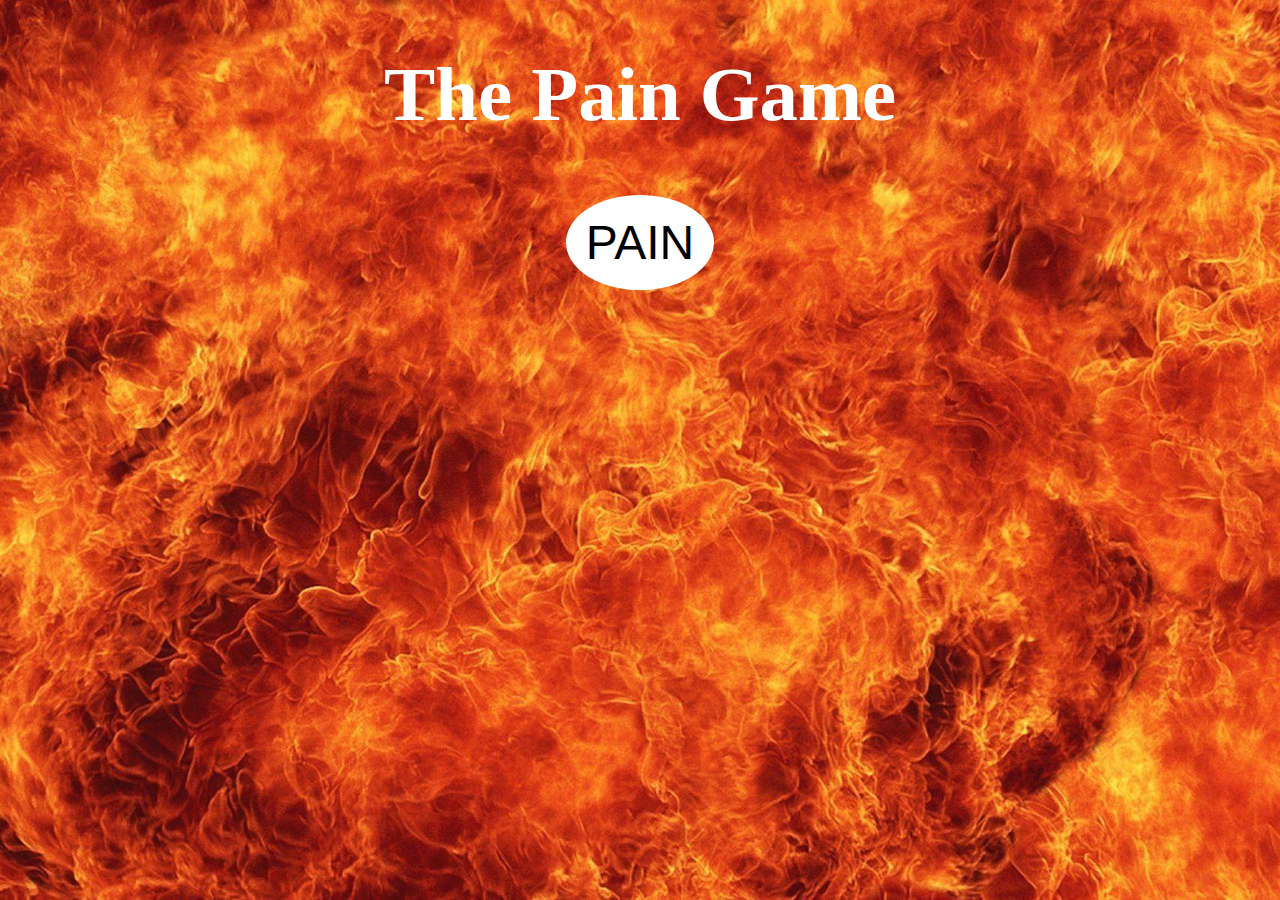
<file: paingame/index.html>
<!DOCTYPE html>
<html>
  <head>
    <title>The Pain Game</title>
    <link rel="stylesheet" href="style.css">
  </head>
  <body>
    <div>
      <center>
        <h1 id="output">The Pain Game</h1>
        <button onclick="make_pain()">PAIN</button>
      </center>
    </div>
    <script src="script.js"></script>
  </body>
</html>
</file>
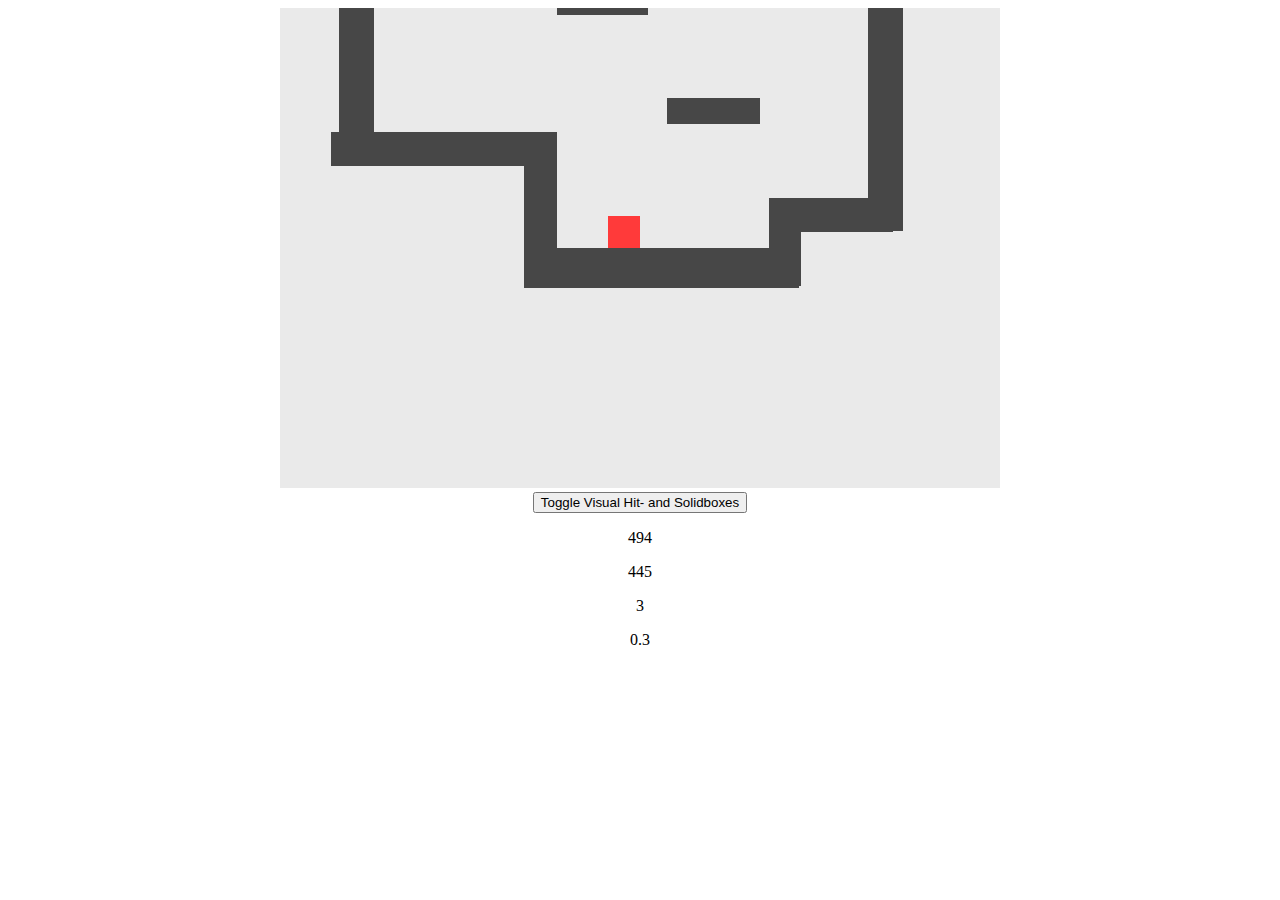
<file: platformer/index.html>
<!DOCTYPE html>
<html>

<head>
  <meta charset="utf-8">
  <meta name="viewport" content="width=device-width">
  <title>A game I guess</title>
</head>

<body>
  <center>
    <canvas id="canvas" width="720" height="480"></canvas><br>
    <button onclick="Game.debug.show_hitboxes = !Game.debug.show_hitboxes">Toggle Visual Hit- and Solidboxes</button>
    <p id="x"></p>
    <p id="y"></p>
    <p id="xs"></p>
    <p id="ys"></p>
  </center>
  <div style="display: none;" id="assets">
    <!-- Loaded assets will go here -->
  </div>
  <script src="engine.js"></script>
  <script src="script.js"></script>
</body>

</html>
</file>
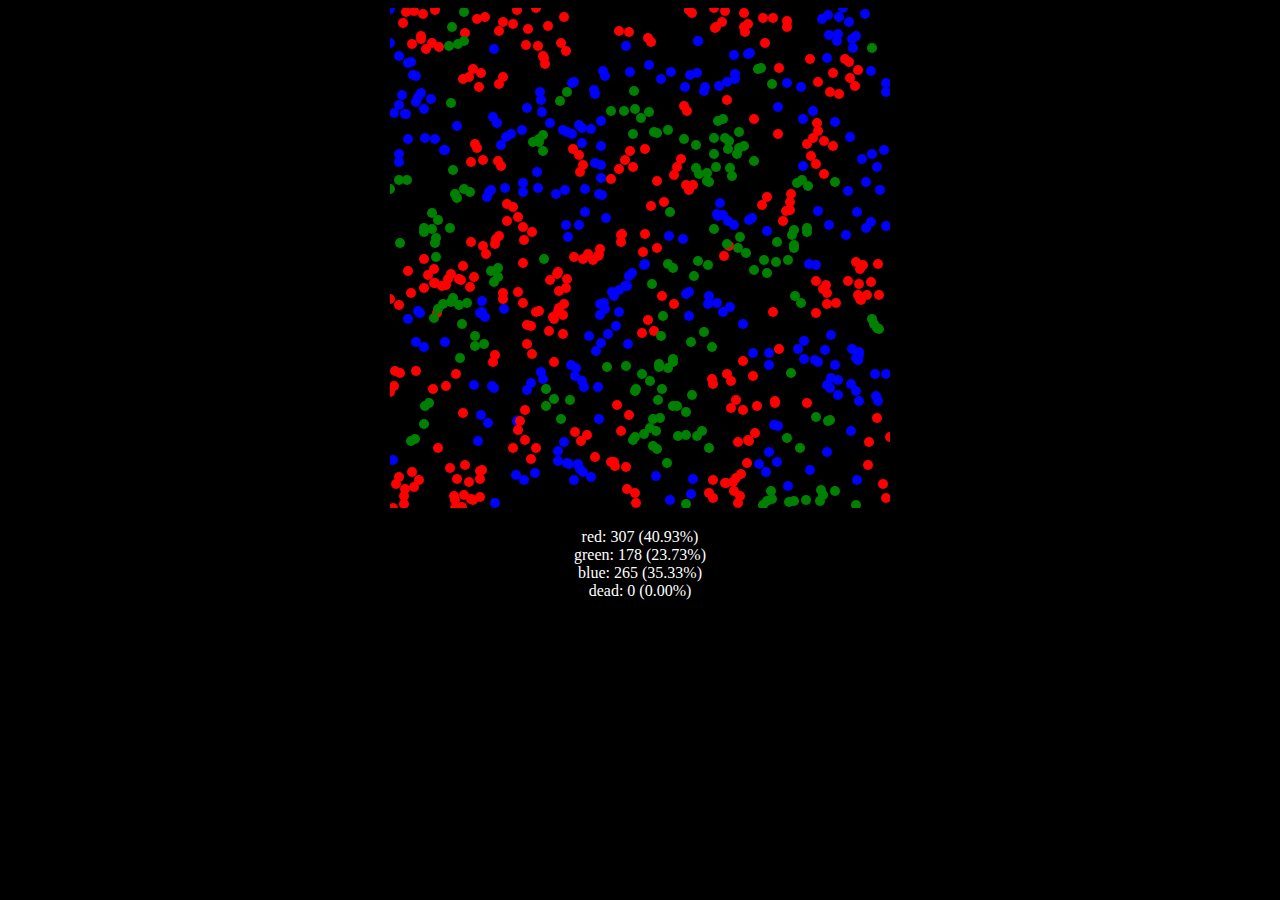
<file: rps/index.html>
<!DOCTYPE html>
<html lang="en">
  <head>
    <style>
      * {
        background-color: black;
      }
      p, label, input {
        color: white;
      }
    </style>
    <meta charset="UTF-8">
    <meta name="viewport" content="width=device-width, initial-scale=1.0">
    <meta http-equiv="X-UA-Compatible" content="ie=edge">
    <title>RPS Simulator v1.4.0</title>
  </head>
  <body>
    <center>
      <canvas id="canvas" width="500" height="500"></canvas>
      <p id="output"></p>
      <!--
      <label>Death: </label>
      <input onchange="death=!death" type="checkbox"></input><br>
      <label>Max Lifetime: </label>
      <input onchange="life=this.value" type="number" value="500"></input>
      -->
    </center>
    <script src="script.js?v=1.4.0"></script>
  </body>
</html>
</file>
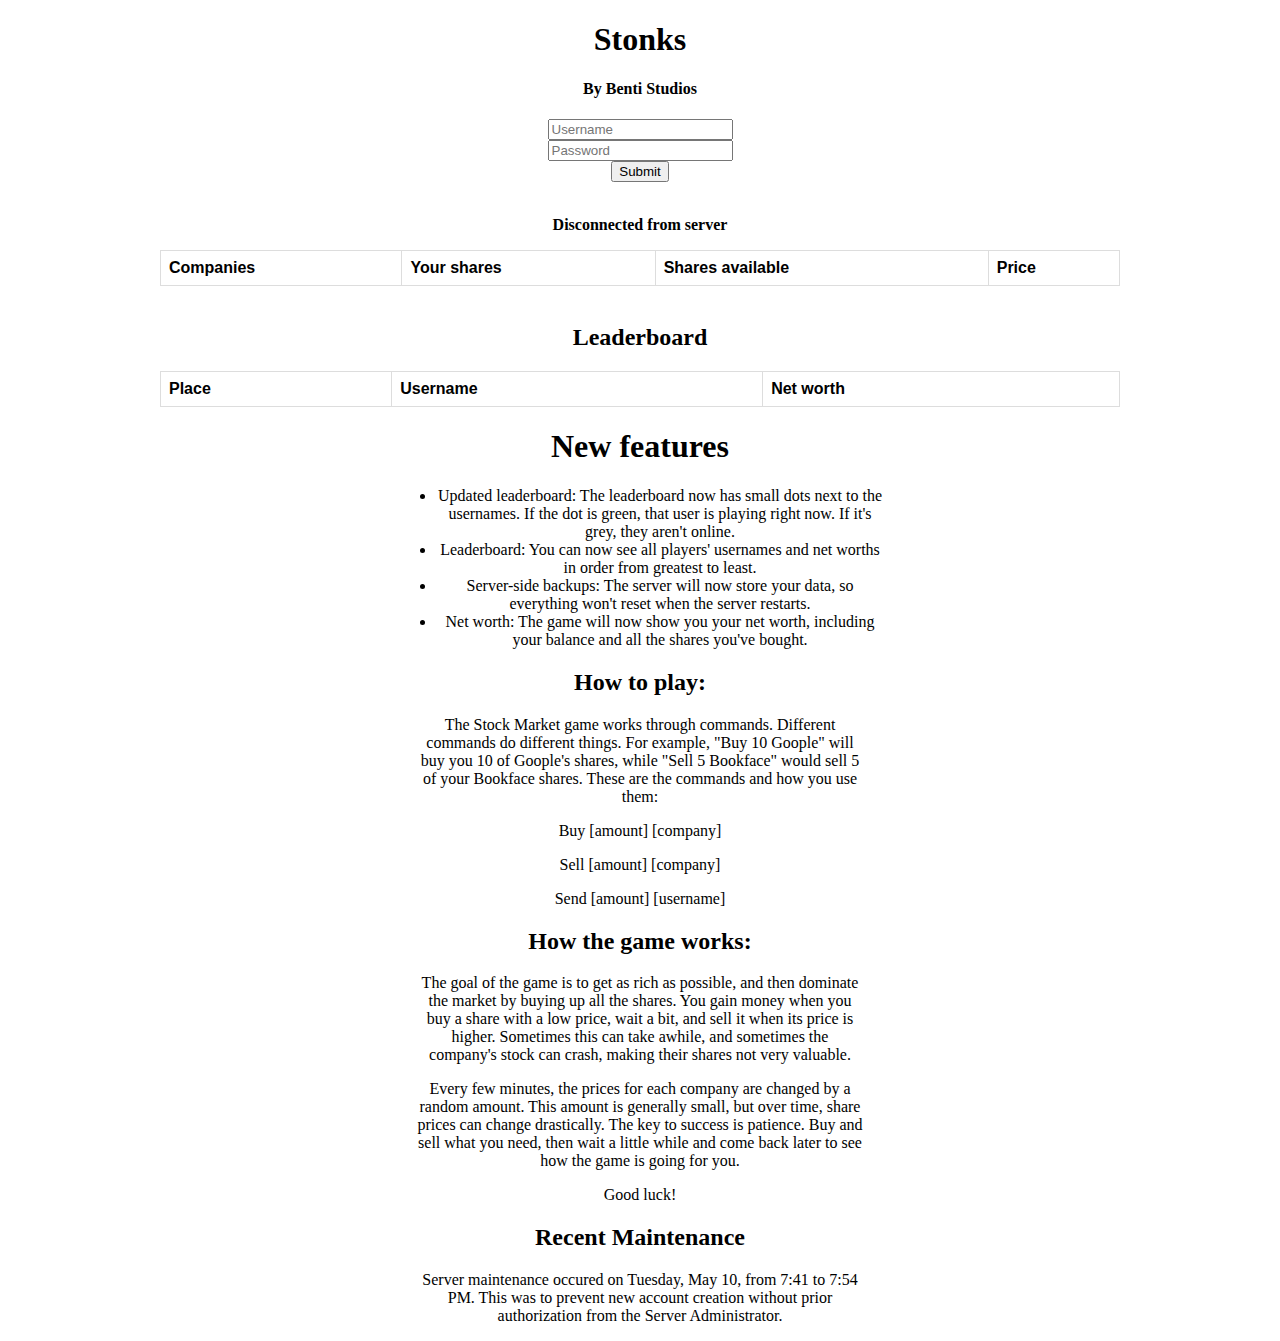
<file: stock_market_game/client/index.html>
<!DOCTYPE html>
<html>
  <head>
    <META HTTP-EQUIV="CACHE-CONTROL" CONTENT="NO-CACHE">
    <link rel="stylesheet" href="style.css?v=1.5">
    <title>Stonks</title>
  </head>
  <body>
    <center>
      <h1>Stonks</h1>
      <h4>By Benti Studios</h4>
      <input id="input" type="text" placeholder="Username"><br>
      <input id="password" type="password" placeholder="Password"><br>
      <button onclick="send()">Submit</button>
      <p id="n"></p>
      <p id="pm"></p>
      <p id="net"></p>
      <table id="com">
        <tr>
          <th>Companies</th>
          <th>Your shares</th>
          <th>Shares available</th>
          <th>Price</th>
        </tr>
      </table>
      <br>
      <h2>Leaderboard</h2>
      <table id="leaderboard">
        <tr>
          <th>Place</th>
          <th>Username</th>
          <th>Net worth</th>
        </tr>
      </table>
      <h1>New features</h1>
      <ul>
        <li>Updated leaderboard: The leaderboard now has small dots next to the usernames. If the dot is green, that user is playing right now. If it's grey, they aren't online.</li>
        <li>Leaderboard: You can now see all players' usernames and net worths in order from greatest to least.</li>
        <li>Server-side backups: The server will now store your data, so everything won't reset when the server restarts.</li>
        <li>Net worth: The game will now show you your net worth, including your balance and all the shares you've bought.</li>
      </ul>
      <h2>How to play:</h2>
      <p>The Stock Market game works through commands. Different commands do different things. For example, "Buy 10 Goople" will buy you 10 of Goople's shares, while "Sell 5 Bookface" would sell 5 of your Bookface shares. These are the commands and how you use them:</p>
      <p>Buy [amount] [company]</p>
      <p>Sell [amount] [company]</p>
      <p>Send [amount] [username]</p>
      <h2>How the game works:</h2>
      <p>The goal of the game is to get as rich as possible, and then dominate the market by buying up all the shares. You gain money when you buy a share with a low price, wait a bit, and sell it when its price is higher. Sometimes this can take awhile, and sometimes the company's stock can crash, making their shares not very valuable.</p>
      <p>Every few minutes, the prices for each company are changed by a random amount. This amount is generally small, but over time, share prices can change drastically. The key to success is patience. Buy and sell what you need, then wait a little while and come back later to see how the game is going for you.</p>
      <p>Good luck!</p>
      <h2>Recent Maintenance</h2>
      <p>Server maintenance occured on Tuesday, May 10, from 7:41 to 7:54 PM. This was to prevent new account creation without prior authorization from the Server Administrator.</p>
      <!-- canvas here later -->
    </center>
    <script src="script.js?v=1.5"></script>
  </body>
</html>
</file>
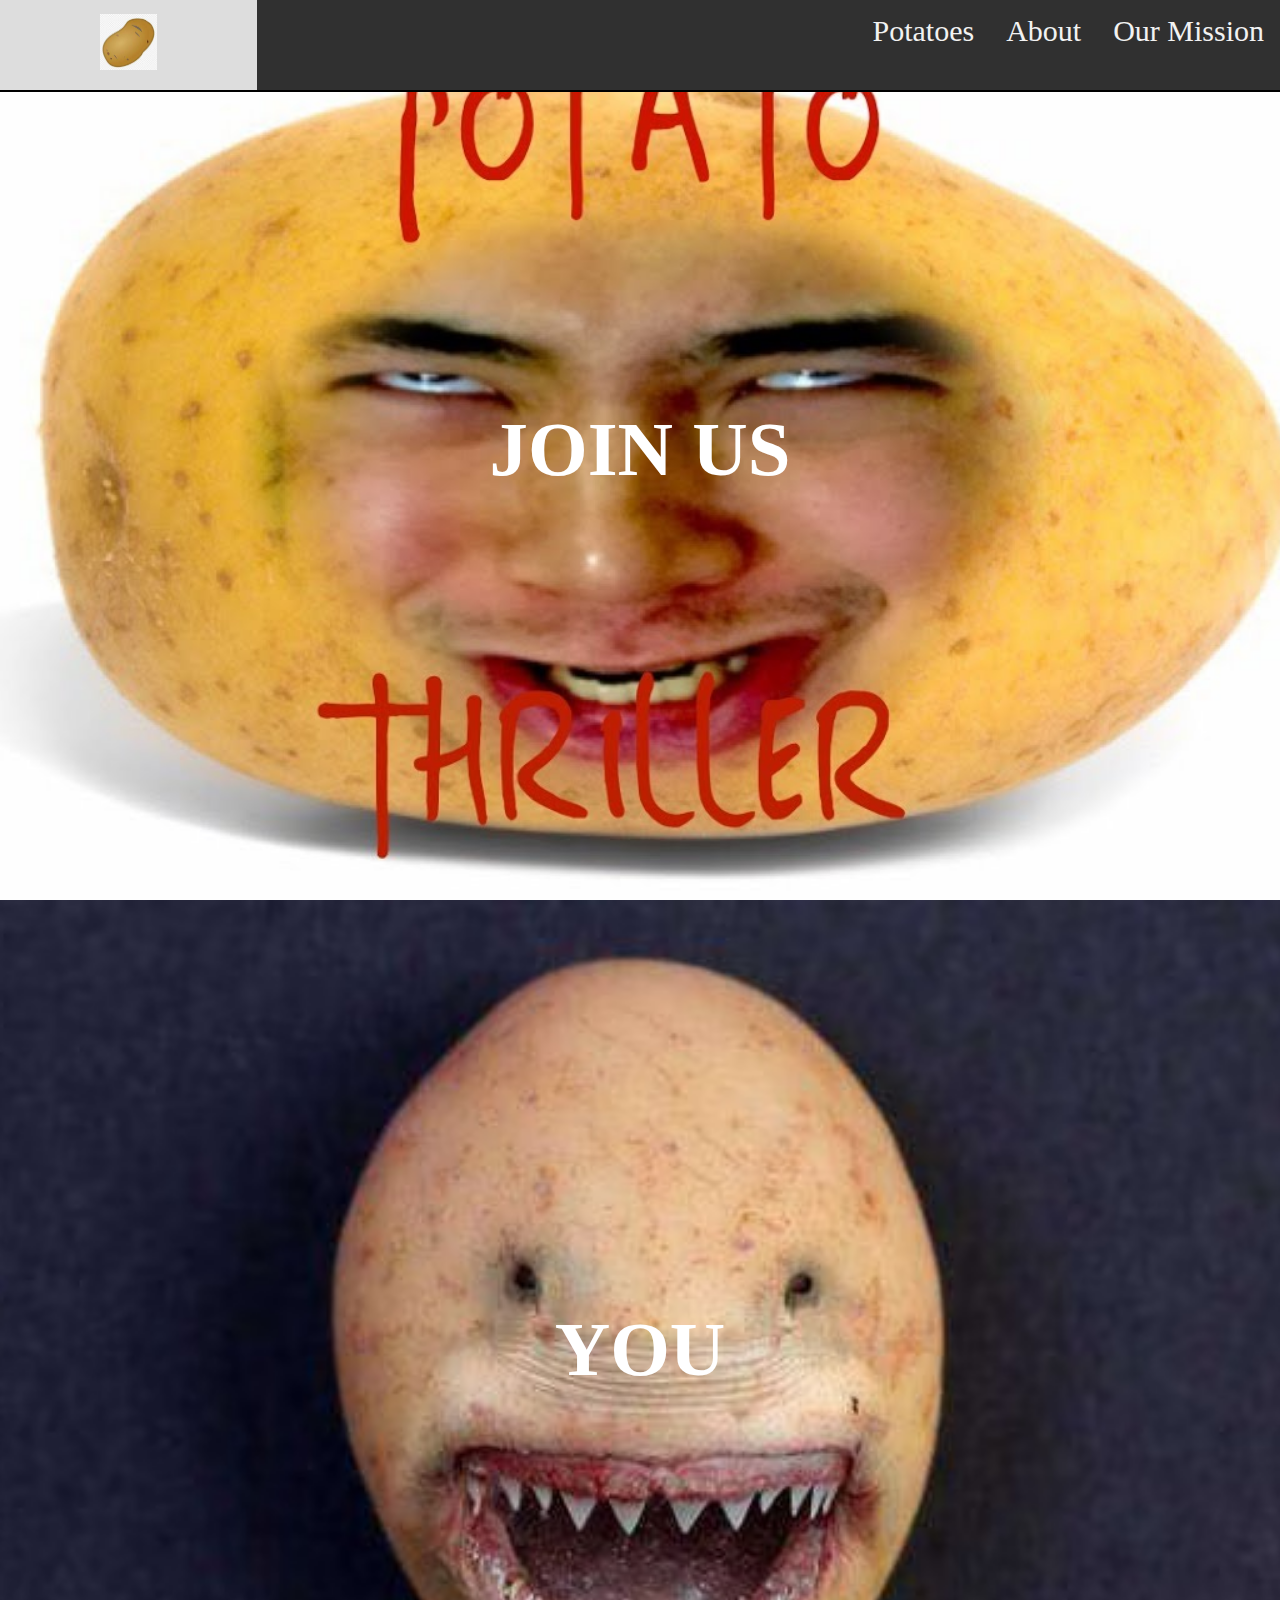
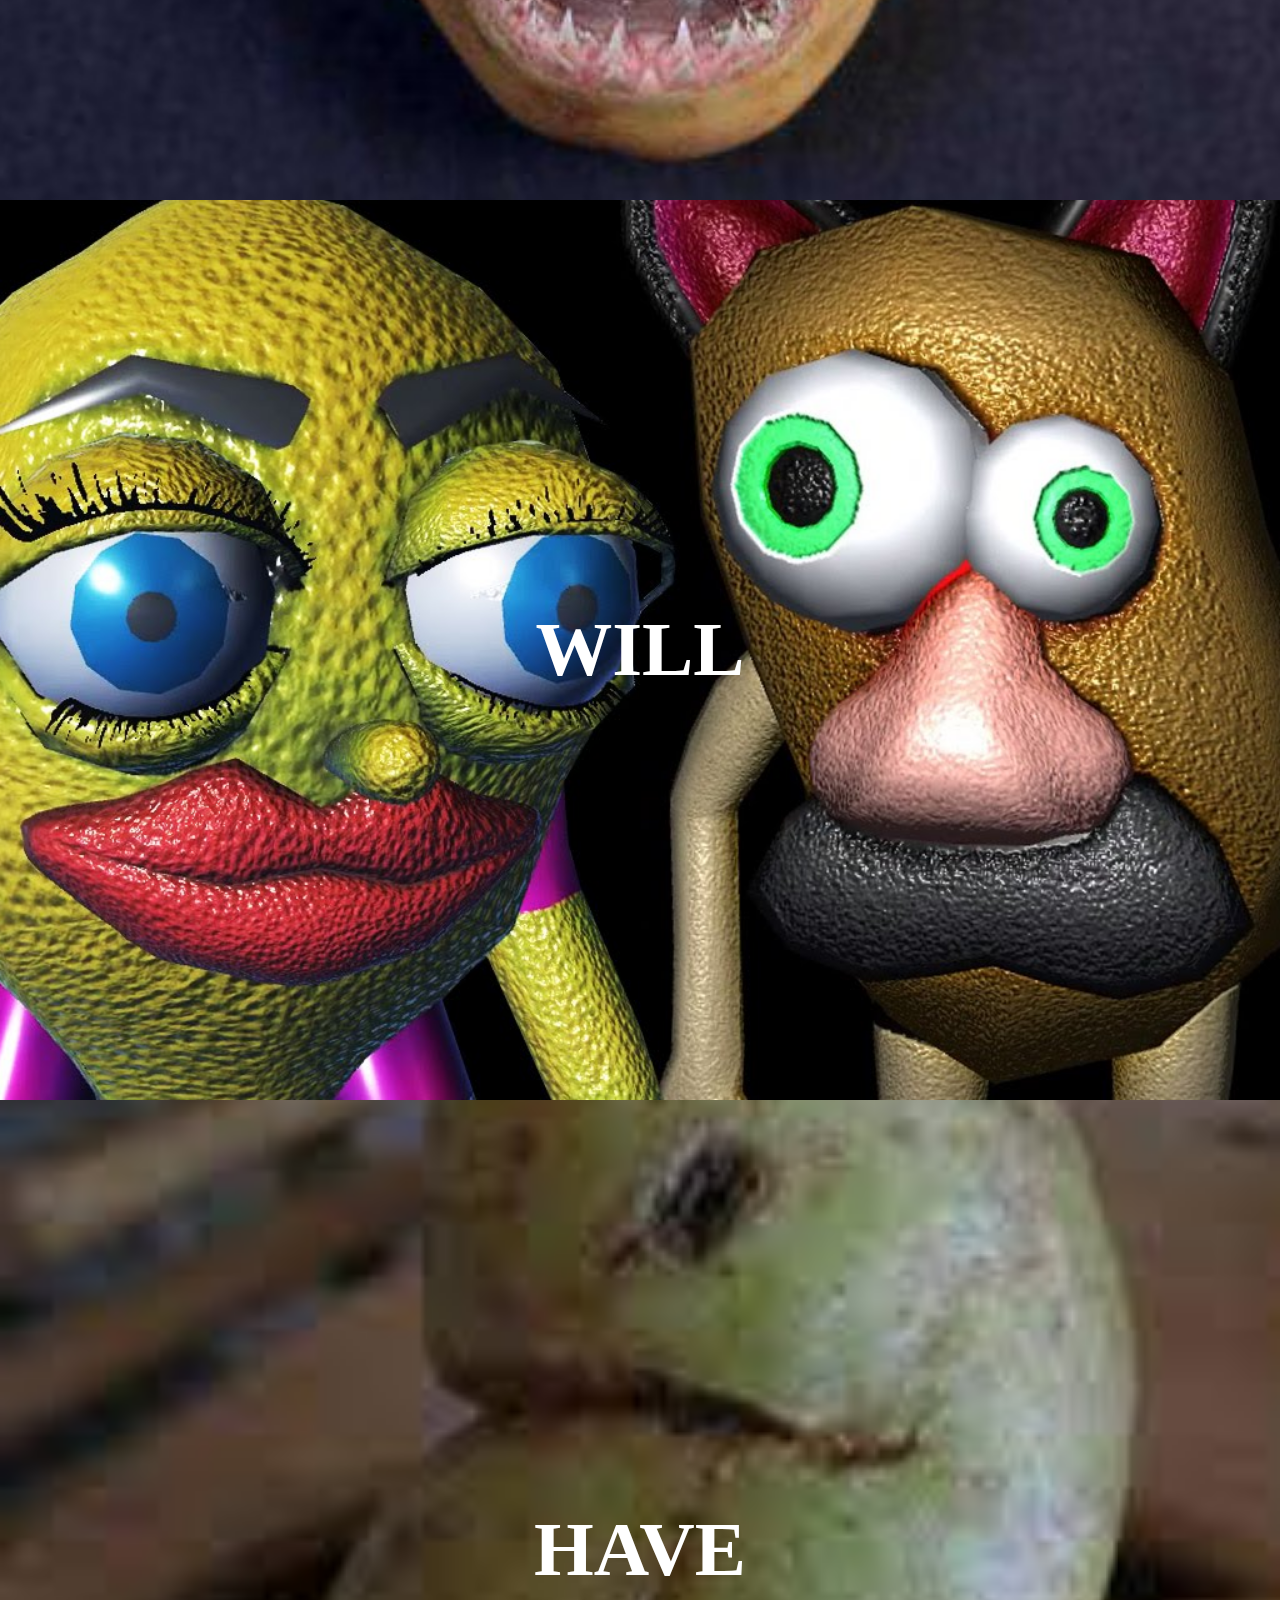
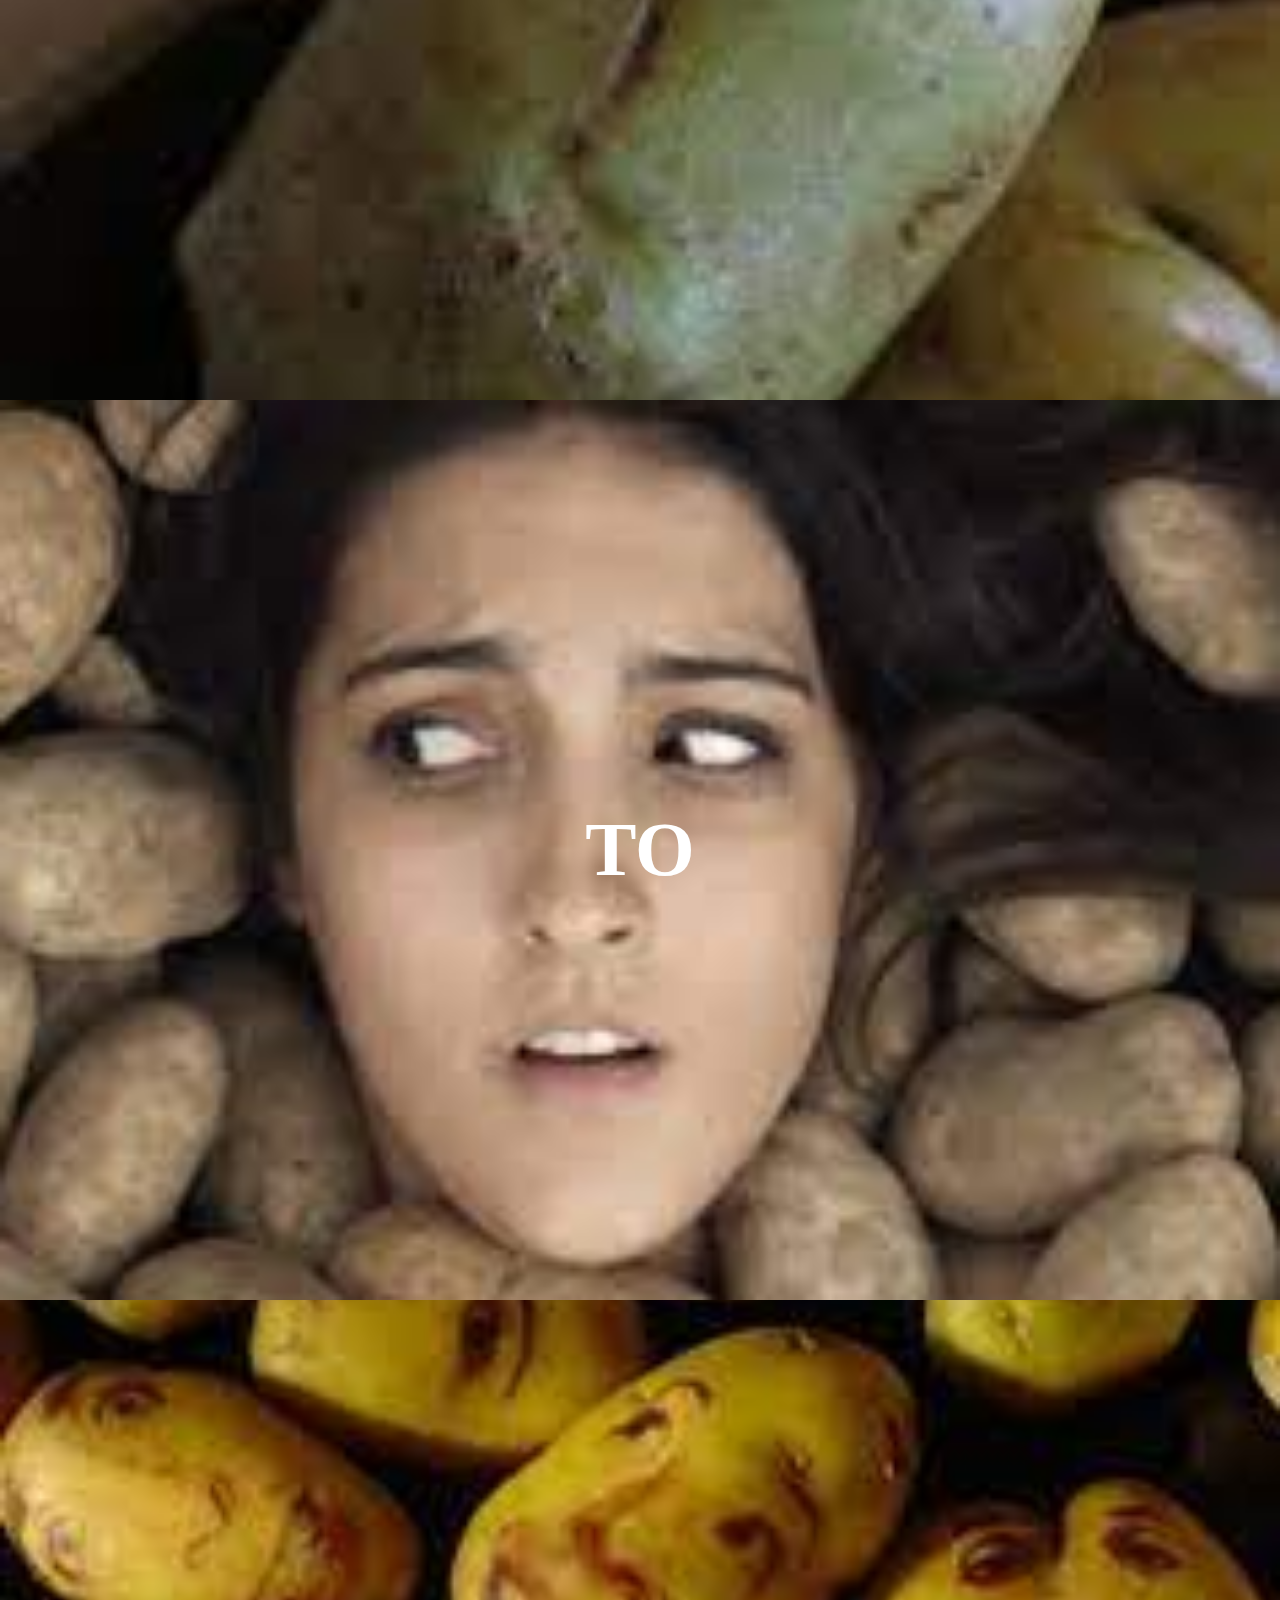
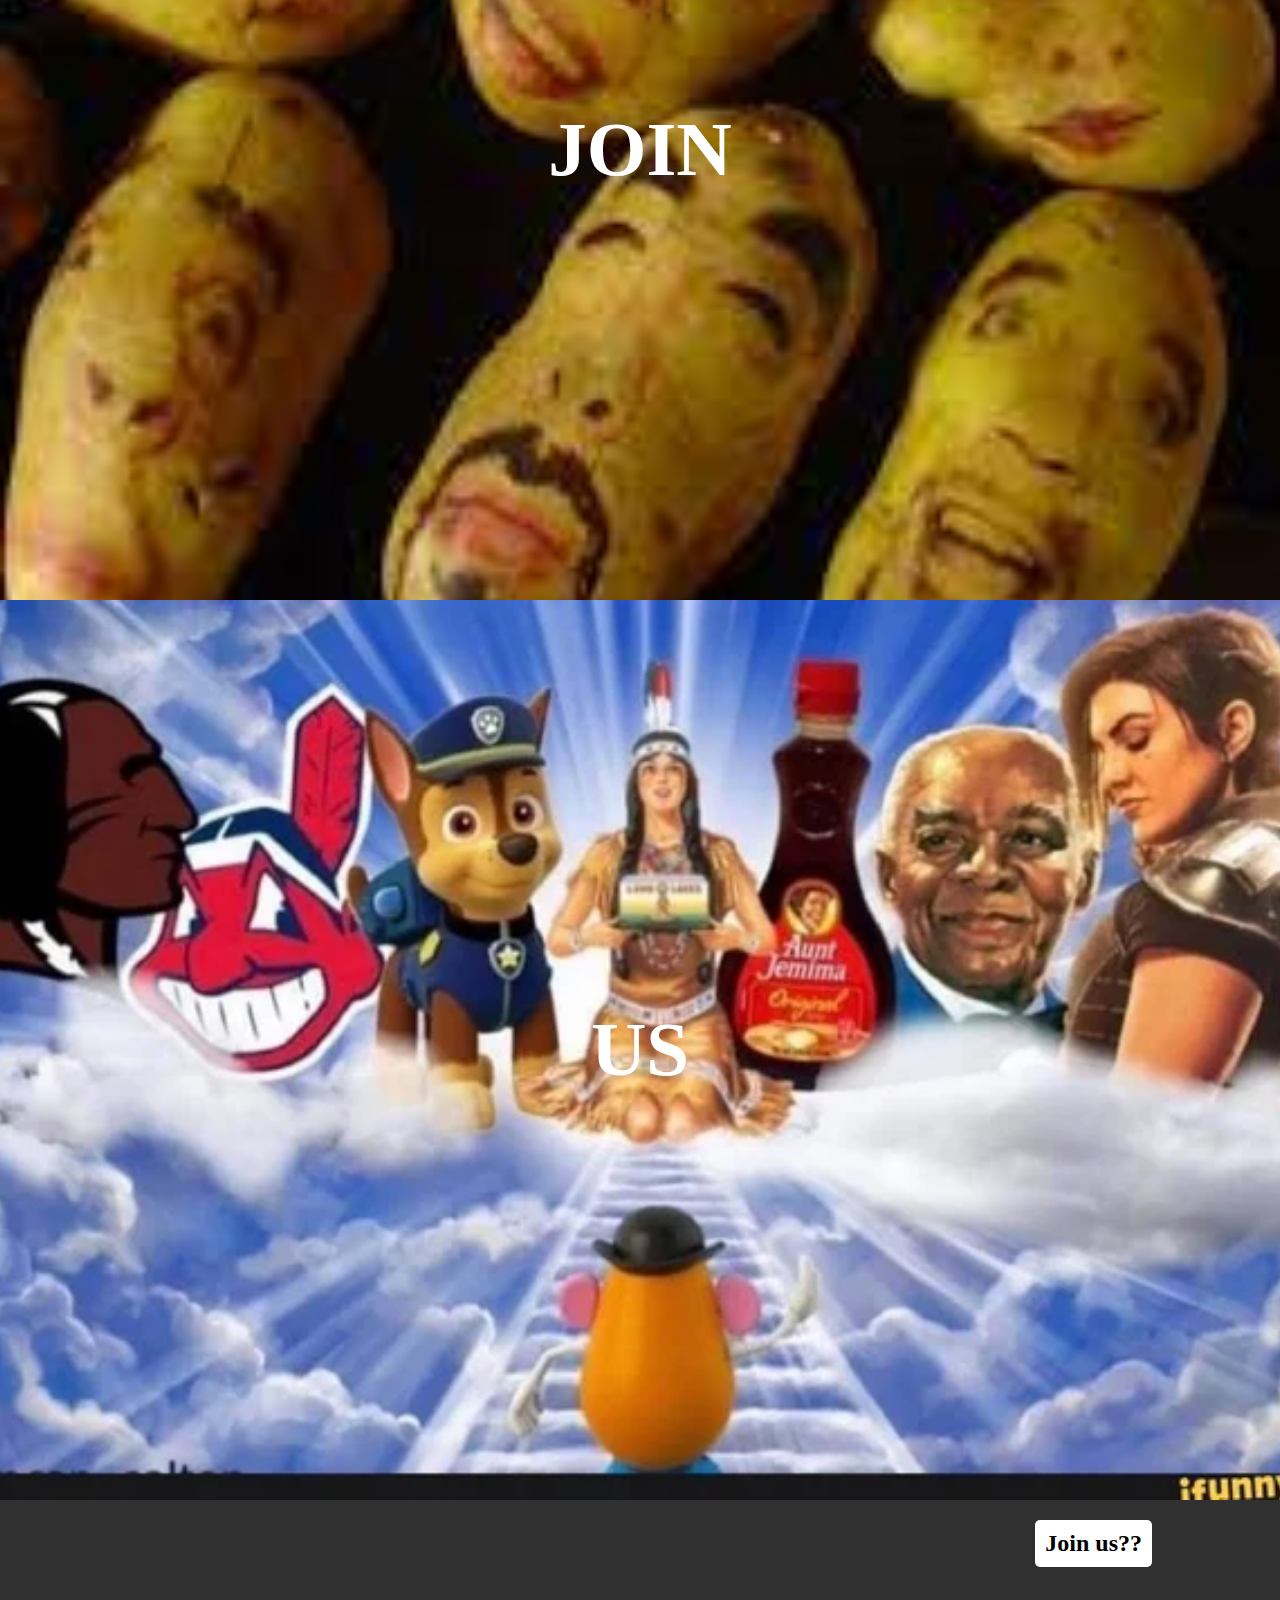
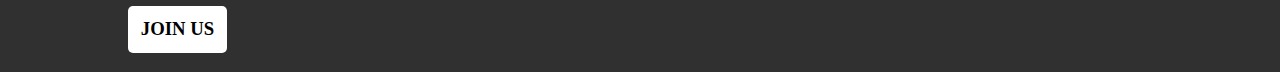
<file: potato/potatoes.html>
<!DOCTYPE html>
<html>
  <head>
    <title>Potatoes.com</title>
    <link href="potatoes.css" rel="stylesheet" type="text/css" />
  </head>
  <body>
    <center>
      <div class="menu">
          <a class="img" href="index.html"><img src="pota.jpeg"></img></a>
          <a href="potatoes.html">Our Mission</a>
          <a href="potatoes.html">About</a>
          <a href="potatoes.html">Potatoes</a>
      </div>
      <div class="a">
        <h1 id="header">JOIN US</h1>
      </div>
      <div class="b">
        <h1 id="header">YOU</h1>
      </div>
      <div class="c">
        <h1 id="header">WILL</h1>
      </div>
      <div class="d">
        <h1 id="header">HAVE</h1>
      </div>
      <div class="e">
        <h1 id="header">TO</h1>
      </div>
      <div class="f">
        <h1 id="header">JOIN</h1>
      </div>
      <div class="g">
        <h1 id="header">US</h1>
      </div>
      <h2>Join us??</h2>
      <h3>JOIN US</h3>
    </center>
  </body>
</html>
</file>
<file: paingame/style.css>
div {
  position: absolute;
  left: 0;
  top: 0;
  right: 0;
  bottom: 0;
  width: 100vw;
  height: 100vh;
  display: block;
  background-size: cover;
  background-image: url("fire.jpg");
  align-items: center;
  justify-content: center;
} html, head, body {
  overflow: hidden;
} h1 {
  transition: 2s;
  color: #FFFFFF;
  font-size: calc(3vw + 3vw);
} button {
  background-color: #FFFFFF;
  border: none;
  color: black;
  padding: 20px;
  text-align: center;
  text-decoration: none;
  display: inline-block;
  font-size: 48px;
  margin: 4px 2px;
  border-radius: 50%;
} button:hover {
  background-color: #DDDDDD;
} button:active {
  background-color: #AAAAAA;
}
</file>
<file: stock_market_game/client/style.css>
table {
  font-family: arial, sans-serif;
  border-collapse: collapse;
  width: 75vw;
}

td, th {
  border: 1px solid #dddddd;
  text-align: left;
  padding: 8px;
}

tr:nth-child(even) {
  background-color: #dddddd;
}

p, ul {
  max-width: 35vw;
}

#leaderboard > tr > th:first-child {
  margin: 0;
  padding-right: 0;
  width: 5%;
}

.online {
  margin-right: 10px;
  height: 15px;
  width: 15px;
  background-color: #339933;
  border-radius: 50%;
  display: inline-block;
}

.offline {
  margin-right: 10px;
  height: 15px;
  width: 15px;
  background-color: #333333;
  border-radius: 50%;
  display: inline-block;
}

.popup {
  position: absolute;
  width: 50%;
  left: 25%;
  background-color:#8DA5C6;
  z-index: 999;
}
</file>
<file: potato/potatoes.css>
html {
  padding: 0%;
  margin: 0%;
  border: 0%;
} body {
  padding: 0%;
  margin: 0%;
  border: 0%;
  background-color: #303030;
} #header {
  color: white;
  font-size: calc(3vw + 3vw);
} .menu {
  border-bottom: 2px solid #000000;
  background-color: #303030;
  overflow: hidden;
  position: fixed;
  width: 100%;
  height: 10%;
  align-content: center;
} .menu a {
  height: 100%;
  float: right;
  color: #f2f2f2;
  text-align: center;
  padding: 14px 16px;
  text-decoration: none;
  font-size: 30px;
} .menu .img {
  height: auto;
  float: left;
} .menu a:hover {
  background-color: #ddd;
  color: black;
} .menu a.active {
  background-color: #4CAF50;
  color: white;
} img {
  width: 25%;
  height: 25%;
} .a {
  background-color: #121318;
  min-height: calc(100vh - 0px);
  max-height: calc(100vh - 0px);
  padding: 0%;
  margin: 0%;
  border: 0%;
  background-image: url("1.jpg");
  background-size: cover;
  position: relative;
  z-index: -1;
  display: flex;
  align-items: center;
  justify-content: center;
  object-fit: none;
  background-position: center center;
} .b {
  background-color: #121318;
  min-height: calc(100vh - 0px);
  max-height: calc(100vh - 0px);
  padding: 0%;
  margin: 0%;
  border: 0%;
  background-image: url("2.avif");
  background-size: cover;
  position: relative;
  z-index: -1;
  display: flex;
  align-items: center;
  justify-content: center;
  object-fit: none;
  background-position: center center;
} .c {
  background-color: #121318;
  min-height: calc(100vh - 0px);
  max-height: calc(100vh - 0px);
  padding: 0%;
  margin: 0%;
  border: 0%;
  background-image: url("3.jpg");
  background-size: cover;
  position: relative;
  z-index: -1;
  display: flex;
  align-items: center;
  justify-content: center;
  object-fit: none;
  background-position: center center;
} .d {
  background-color: #121318;
  min-height: calc(100vh - 0px);
  max-height: calc(100vh - 0px);
  padding: 0%;
  margin: 0%;
  border: 0%;
  background-image: url("4.jpeg");
  background-size: cover;
  position: relative;
  z-index: -1;
  display: flex;
  align-items: center;
  justify-content: center;
  object-fit: none;
  background-position: center center;
} .e {
  background-color: #121318;
  min-height: calc(100vh - 0px);
  max-height: calc(100vh - 0px);
  padding: 0%;
  margin: 0%;
  border: 0%;
  background-image: url("5.jpeg");
  background-size: cover;
  position: relative;
  z-index: -1;
  display: flex;
  align-items: center;
  justify-content: center;
  object-fit: none;
  background-position: center center;
} .f {
  background-color: #121318;
  min-height: calc(100vh - 0px);
  max-height: calc(100vh - 0px);
  padding: 0%;
  margin: 0%;
  border: 0%;
  background-image: url("6.jpeg");
  background-size: cover;
  position: relative;
  z-index: -1;
  display: flex;
  align-items: center;
  justify-content: center;
  object-fit: none;
  background-position: center center;
} .g {
  background-color: #121318;
  min-height: calc(100vh - 0px);
  max-height: calc(100vh - 0px);
  padding: 0%;
  margin: 0%;
  border: 0%;
  background-image: url("7.webp");
  background-size: cover;
  position: relative;
  z-index: -1;
  display: flex;
  align-items: center;
  justify-content: center;
  object-fit: none;
  background-position: center center;
} h2 {
  background-color: #FFFFFF;
  border: 3px #000000;
  border-radius: 5px;
  max-width: 45%;
  float: right;
  margin-right: 10%;
  margin-left: 50%;
  padding: 10px;
} h3 {
  background-color: #FFFFFF;
  border: 3px #000000;
  border-radius: 5px;
  max-width: 45%;
  float: left;
  margin-right: 50%;
  margin-left: 10%;
  padding: 1%;
}
</file>
